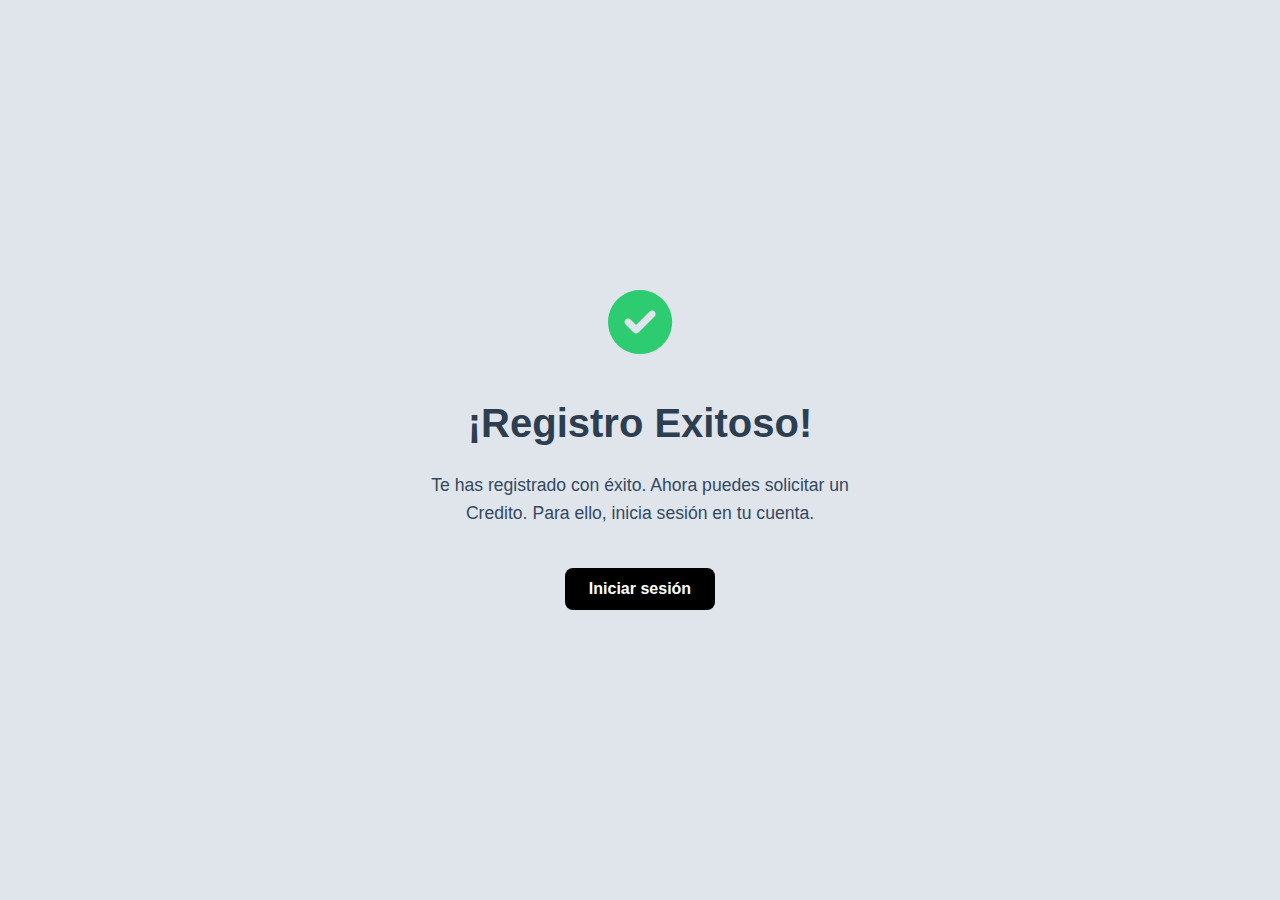
<file: templates/register_success.html>
<!DOCTYPE html>
<html lang="es">
<head>
    <meta charset="UTF-8">
    <meta name="viewport" content="width=device-width, initial-scale=1.0">
    <title>Registro Exitoso</title>
    <!-- Agregar Font Awesome para los íconos -->
    <link href="https://cdnjs.cloudflare.com/ajax/libs/font-awesome/6.0.0-beta3/css/all.min.css" rel="stylesheet">
    <style>
        /* Estilo global */
        body {
            background-color: #e0e5ec;  /* Fondo suave */
            font-family: 'Segoe UI', Tahoma, Geneva, Verdana, sans-serif;
            margin: 0;
            padding: 0;
            display: flex;
            justify-content: center;
            align-items: center;
            height: 100vh;
        }

        /* Contenedor principal */
        .container {
            border-radius: 12px;
            padding: 40px;
            width: 90%;
            max-width: 450px;
            text-align: center;
            animation: fadeIn 1s ease;
        }

        /* Animación de entrada */
        @keyframes fadeIn {
            from {
                opacity: 0;
            }
            to {
                opacity: 1;
            }
        }

        /* Título */
        h1 {
            font-size: 2.5em;
            color: #2c3e50;
            margin-bottom: 25px;
            font-weight: 600;
        }

        /* Icono de verificación */
        .check-icon {
            font-size: 4em;
            color: #2ecc71;  /* Color verde para éxito */
            margin-bottom: 20px;
        }

        /* Texto de descripción */
        p {
            font-size: 1.1em;
            color: #34495e;
            margin-bottom: 40px;
            line-height: 1.6;
        }

        /* Estilo para el botón */
        .btn-start {
            display: inline-flex; /* Usamos flex para alinear el icono y el texto horizontalmente */
            align-items: center; /* Centra verticalmente el icono y el texto */
            padding: 12px 24px; /* Aumentamos el padding para hacer los botones un poco más grandes */
            font-size: 16px; /* Font-size un poco más grande */
            font-weight: bold;
            text-decoration: none;
            border-radius: 8px;
            transition: all 0.3s ease;
            border: none;
            cursor: pointer;
            background-color: #000000; /* Verde */
            color: white;
        }

        /* Hover del botón */
        .btn-start:hover {
            background-color: #000000;
            box-shadow: 0px 6px 12px rgba(40, 167, 69, 0.6);
        }

        /* Efecto de clic */
        .btn-start:active {
            transform: scale(0.95);
        }

        /* Estilo para dispositivos móviles */
        @media (max-width: 768px) {
            .container {
                padding: 25px;
                width: 95%;
            }
            h1 {
                font-size: 2.2em;
            }
            p {
                font-size: 1em;
            }
            .btn-start {
                font-size: 14px;
                padding: 10px 20px;
            }
        }
    </style>
</head>
<body>
    <div class="container">
        <!-- Ícono de check en la parte superior -->
        <i class="fas fa-check-circle check-icon"></i>
        <h1>¡Registro Exitoso!</h1>
        <p>Te has registrado con éxito. Ahora puedes solicitar un Credito. Para ello, inicia sesión en tu cuenta.</p>
        <!-- Botón de iniciar sesión con el nuevo estilo -->
        <a href="{{ url_for('index') }}" class="btn-start">Iniciar sesión</a>
    </div>
</body>
</html>
</file>
